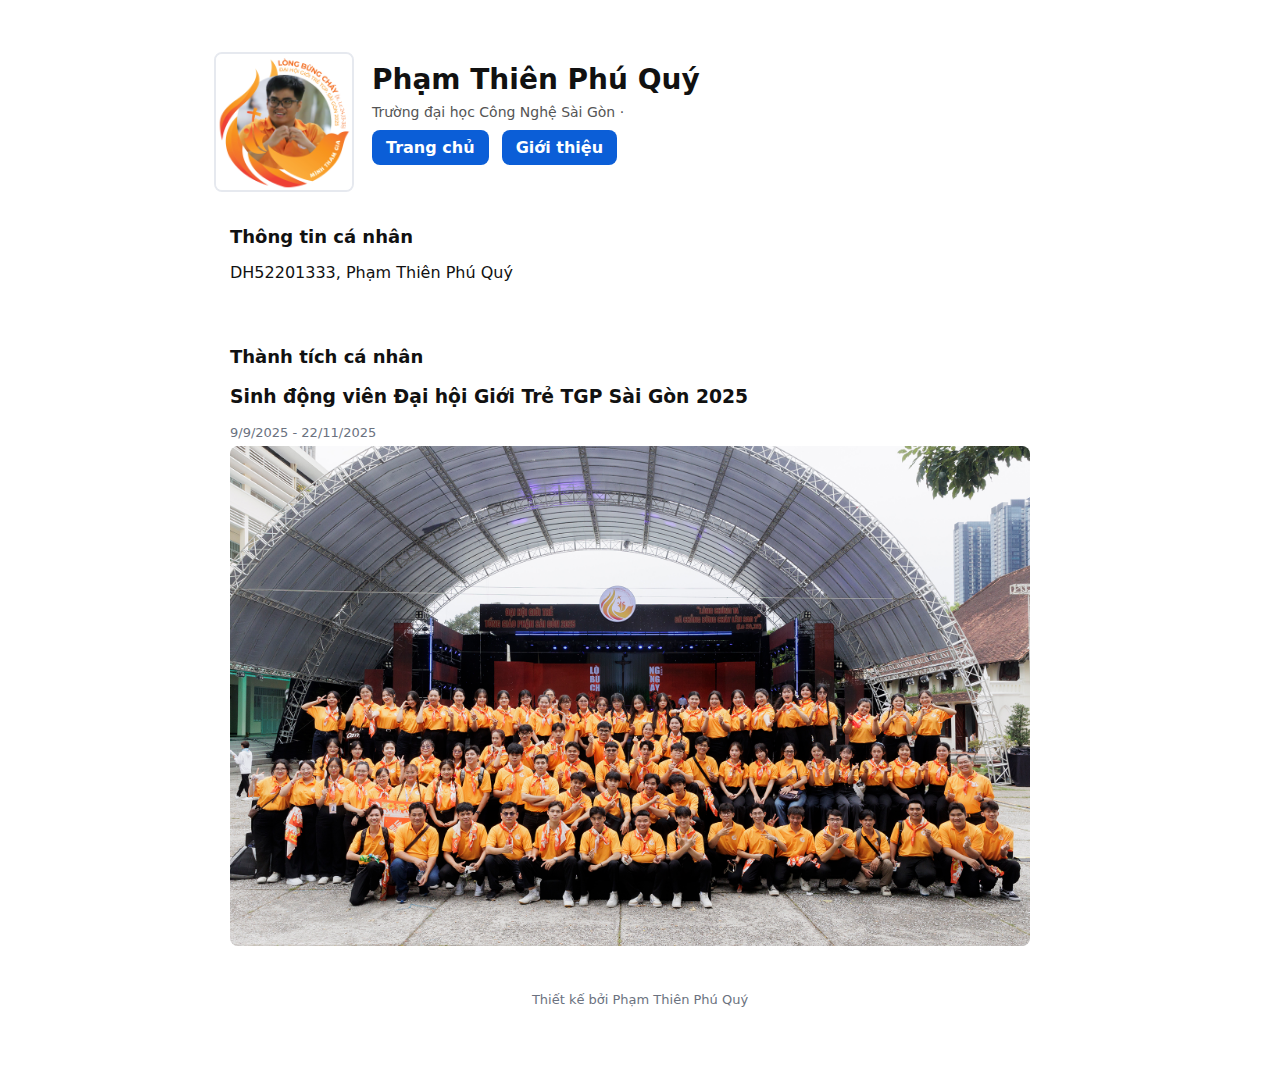
<file: index.html>
<!doctype html>
<html lang="vi">
<head>
    <meta charset="utf-8">
    <meta name="viewport" content="width=device-width, initial-scale=1">
    <title>Trang chủ</title>
    <link rel="stylesheet" href="styles.css">
    <meta name="description" content="">
</head>
<body class="has-bg">
<div class="container">
    <header class="header">
        <div class="profile">
            <img class="avatar" src="./img/avatar.JPG">
            <div class="profile-info">
                <h1 class="name">Phạm Thiên Phú Quý</h1>
                <p class="meta">
                    <span>Trường đại học Công Nghệ Sài Gòn</span>
                    &middot;
                </p>
                <p class="links">
                    <a class="btn" href="index.html" target="_self">Trang chủ</a>
                    <a class="btn" href="./gioithieu/gioithieu.html" target="_self">Giới thiệu</a>
                </p>
            </div>
        </div>
    </header>
    <main class="main">
        <section class="summary card">
            <h2>Thông tin cá nhân</h2>
            <p>DH52201333, Phạm Thiên Phú Quý</p>
        </section>
        <section class="experience card">
            <h2>Thành tích cá nhân</h2>
            <div class="item">
                <h3>Sinh động viên Đại hội Giới Trẻ TGP Sài Gòn 2025 <span class="muted"></span></h3>
                <div class="period muted">9/9/2025 - 22/11/2025</div>
                <img class="exp-image" src="./img/background.jpg" width="500" height="500">
            </div>
        </section>
    </main>
    <footer class="footer muted">
        <p>Thiết kế bởi Phạm Thiên Phú Quý</p>
    </footer>
</div>
</body>
</html>
</file>
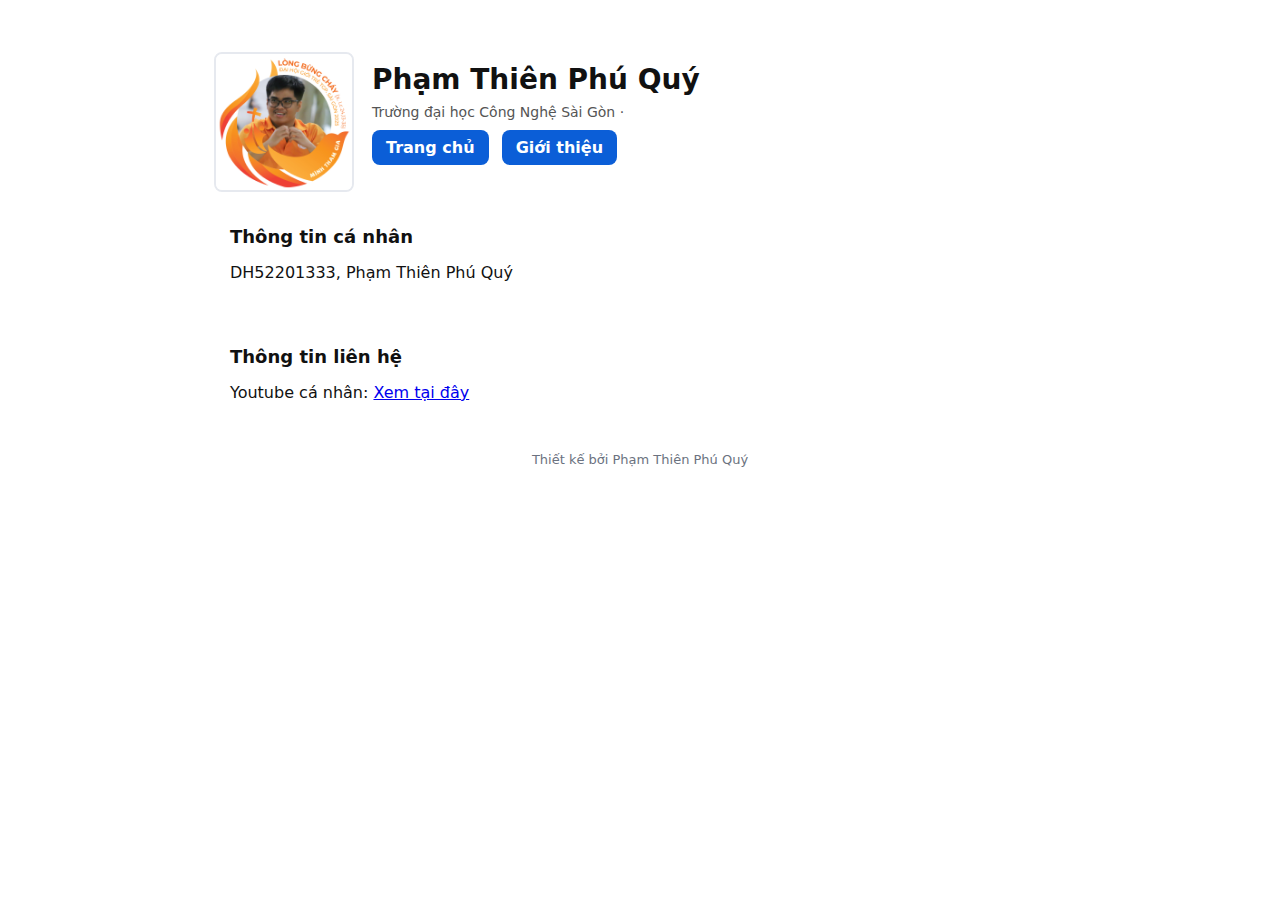
<file: gioithieu/gioithieu.html>
<!doctype html>
<html lang="vi">
<head>
    <meta charset="utf-8">
    <meta name="viewport" content="width=device-width, initial-scale=1">
    <title>Giới thiệu</title>
    <link rel="stylesheet" href="../styles.css">
    <meta name="description" content="">
</head>
<body class="has-bg">
<div class="container">
    <header class="header">
        <div class="profile">
            <img class="avatar" src="../img/avatar.JPG">
            <div class="profile-info">
                <h1 class="name">Phạm Thiên Phú Quý</h1>
                <p class="meta">
                    <span>Trường đại học Công Nghệ Sài Gòn</span>
                    &middot;
                </p>
                <p class="links">
                    <a class="btn" href="../index.html" target="_self">Trang chủ</a>
                    <a class="btn" href="gioithieu.html" target="_self">Giới thiệu</a>
                </p>
            </div>
        </div>
    </header>
    <main class="main">
        <section class="summary card">
            <h2>Thông tin cá nhân</h2>
            <p>DH52201333, Phạm Thiên Phú Quý</p>
        </section>
        <section class="experience card">
            <h2>Thông tin liên hệ</h2>
            <div class="item">
                <p>Youtube cá nhân: <a href="https://www.youtube.com/@QuyDHGT2025">Xem tại đây</a></p>
            </div>
        </section>
    </main>
    <footer class="footer muted">
        <p>Thiết kế bởi Phạm Thiên Phú Quý</p>
    </footer>
</div>
</body>
</html>
</file>
<file: styles.css>
* { box-sizing: border-box;  }
html,body{ margin:0; padding:0; font-family: Inter, system-ui, -apple-system, 'Segoe UI', Roboto, 'Helvetica Neue', Arial; color:#111;}
body::before{
  display: none;
}
body.has-bg::before{
  content: '';
  position: fixed;
  left: 24px;
  top: 24px;
  background-repeat: no-repeat;
  background-color: rgba(0,0,0,0.02);
  border: 1px solid rgba(0,0,0,0.03);
  background-size: cover;
  background-position: center;
  border-radius: 8px;
  box-shadow: 0 6px 20px rgba(16,24,40,0.08);
  opacity: 0.9;
  z-index: 0;
  pointer-events: none;
}
.container{ position: relative; z-index: 1 }
.container{ max-width:900px; margin:28px auto; padding:24px; }
.header{ display:flex; align-items:center; margin-bottom:18px; }
.profile{ display:flex; gap:18px; }
.avatar{ width:140px; height:140px; object-fit:cover; border-radius:8px; border:2px solid #e6e9ef; }
.profile-info{ display:flex; flex-direction:column; justify-content:center; }
.name{ margin:0; font-size:28px; }
.role{ margin:6px 0 0 0; color:#0b5ed7; font-weight:600 }
.meta{ margin:8px 0 0 0; color:#555; font-size:14px }
.links{ margin-top:10px }
.btn{ display:inline-block; padding:8px 14px; border-radius:8px; background:#0b5ed7; color:white; text-decoration:none; font-weight:600; margin-right:8px }
.btn.outline{ background:transparent; color:#0b5ed7; border:2px solid #0b5ed7 }
.main{ display:grid; grid-template-columns: 1fr; gap:16px; margin-top:12px }
.card{ background: transparent; padding:16px; border-radius:8px; box-shadow: none; }
h2{ margin:0 0 8px 0; font-size:18px }
.skill-list{ list-style:none; padding:0; margin:0; display:flex; flex-wrap:wrap; gap:8px }
.skill-list li{ background: rgba(11,94,215,0.08); color:#0b5ed7; padding:6px 10px; border-radius:999px; font-weight:600; font-size:13px }
.item{ margin-bottom:10px }
.exp-image{ width:800px; height:500px; object-fit:cover; display:block; border-radius:8px; margin-bottom:12px }
.muted{ color:#6b7280; font-size:13px }
.period{ font-size:13px; margin-bottom:6px }
.footer{ margin-top:18px; text-align:center; font-size:13px }
@media (min-width:720px){
  .main{ grid-template-columns: 1fr 340px; }
  .experience{ grid-column:1 / 2;}
  .projects, .education{ grid-column:2 / 3 }
}
@media print{
  .container{ box-shadow:none; margin:0; padding:0 }
  .btn, .links, .footer{ display:none }
  .avatar{ width:110px; height:110px }
  body::before{ display: none }
}
</file>
